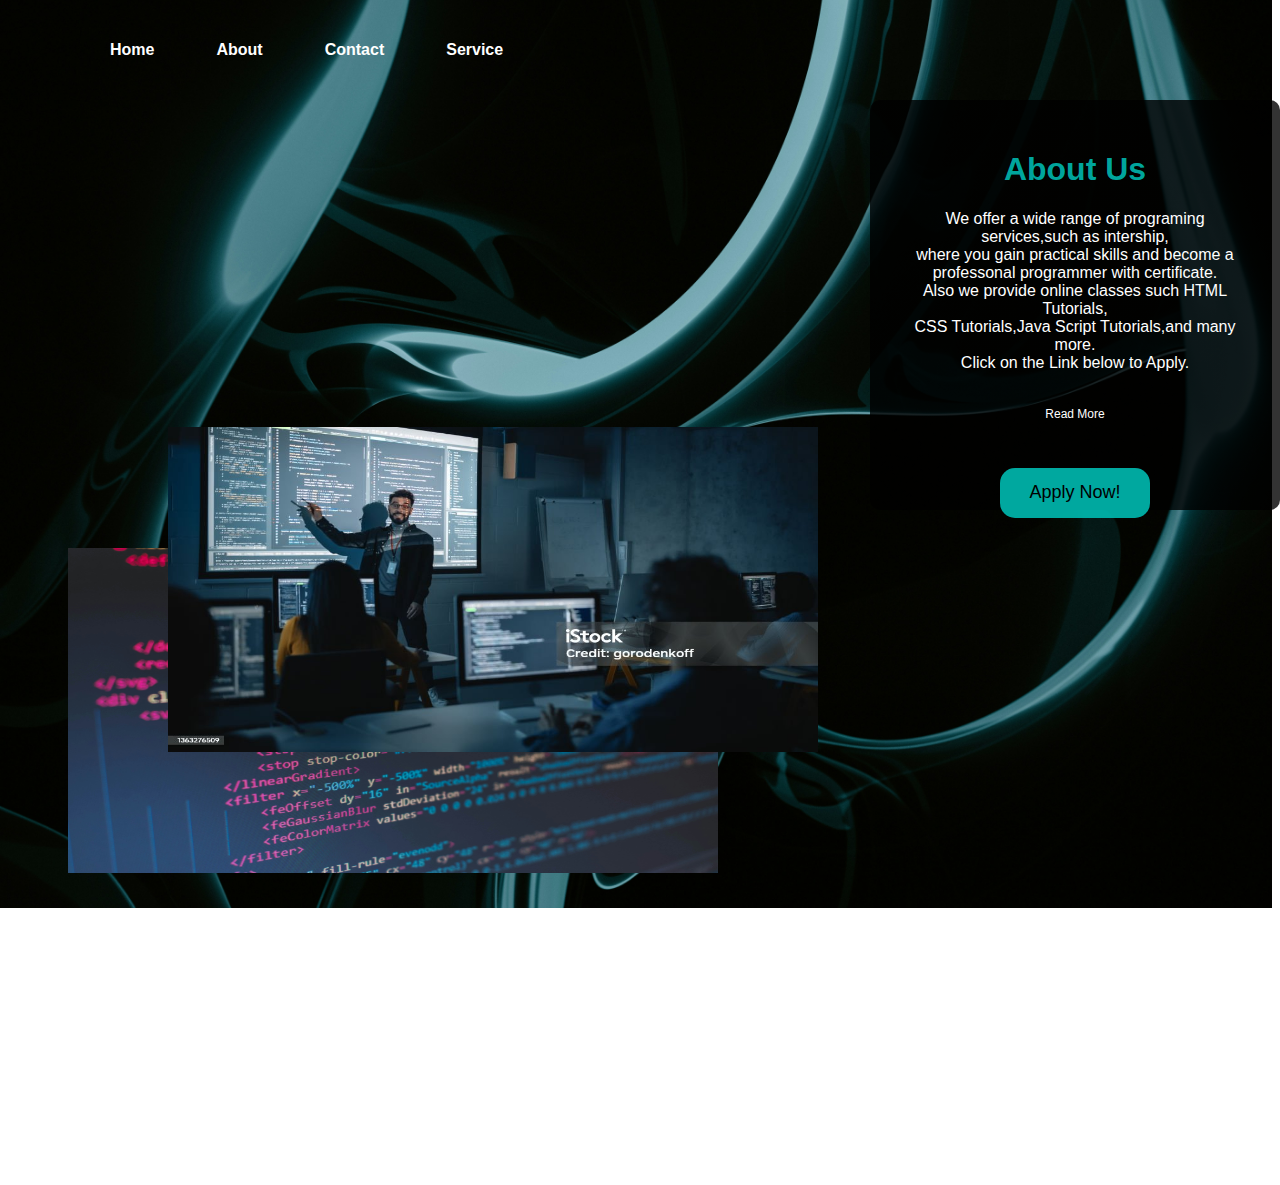
<file: first project login UI/about.html>
<!DOCTYPE html>
<html lang="en">
  <head>
    <meta charset="UTF-8" />
    <meta name="viewport" content="width=device-width, initial-scale=1.0" />
    <title>About</title>
    <link rel="stylesheet" href="about.css" />
  </head>
  <body>
    <div class="menu">
      <ul>
        <li><a href="index.html">Home</a></li>
        <li><a href="about.html">About</a></li>
        <li><a href="contact.html">Contact</a></li>
        <li><a href="service.html">Service</a></li>
      </ul>
    </div>
    <div class="abts">
      <div class="about">
        <h1>About Us</h1>
        <p>
          We offer a wide range of programing services,such as intership,<br />where
          you gain practical skills and become a <br />professonal programmer
          with certificate. <br />Also we provide online classes such HTML
          Tutorials,<br />CSS Tutorials,Java Script Tutorials,and many more.
          <br />Click on the Link below to Apply.
          <button class="read-more">Read More</button>
          <div class="more-content">
            <h4><i>About us</i></h4>
            <p>At Icode Villa, we are a team of innovators and problem solvers <br>passionate about shaping the future of technology. <br>Our mission is to empower the next generation of programmers <br>and tech leaders through hands-on learning and mentorship.</p>
            <h4><i>Our Intership Program</i></h4>
            <p>We offer a comprehensive intership program that provides:</p>
            <ul>
              <li>Real-world project experience</li>
              <li>One-on-one mentorship with industry experts</li>
              <li>Access to cutting-edge technologies and tools</li>
              <li>Collaborative and dynamic work enviroment</li>
              <li>Certificate of completion</li>
            </ul>
            <h4><i>Our Values</i></h4>
            <ul>
              <li>Innovate fearlessly</li>
              <li>Mentor with passion</li>
              <li>Strive for excellence</li>
              <li>Build community</li>
            </ul>
            <h4><i>Join Our Team</i></h4>
            <p>Ready to level up your codiing skills and launch your carrer? Apply for our internship program today and let's build the future together!</p>
          </div>
        </p>
        <button><a href="form.html">Apply Now!</a></button>
      </div>
    </div>
    <div class="image1">
    <img src="imgABTS2.jpg" alt="Background image 1" />
  </div>
    <div class="img2">
      <img src="imgABTS.jpg" alt="Background image 2" />
    </div>
  </body>
</html>
</file>
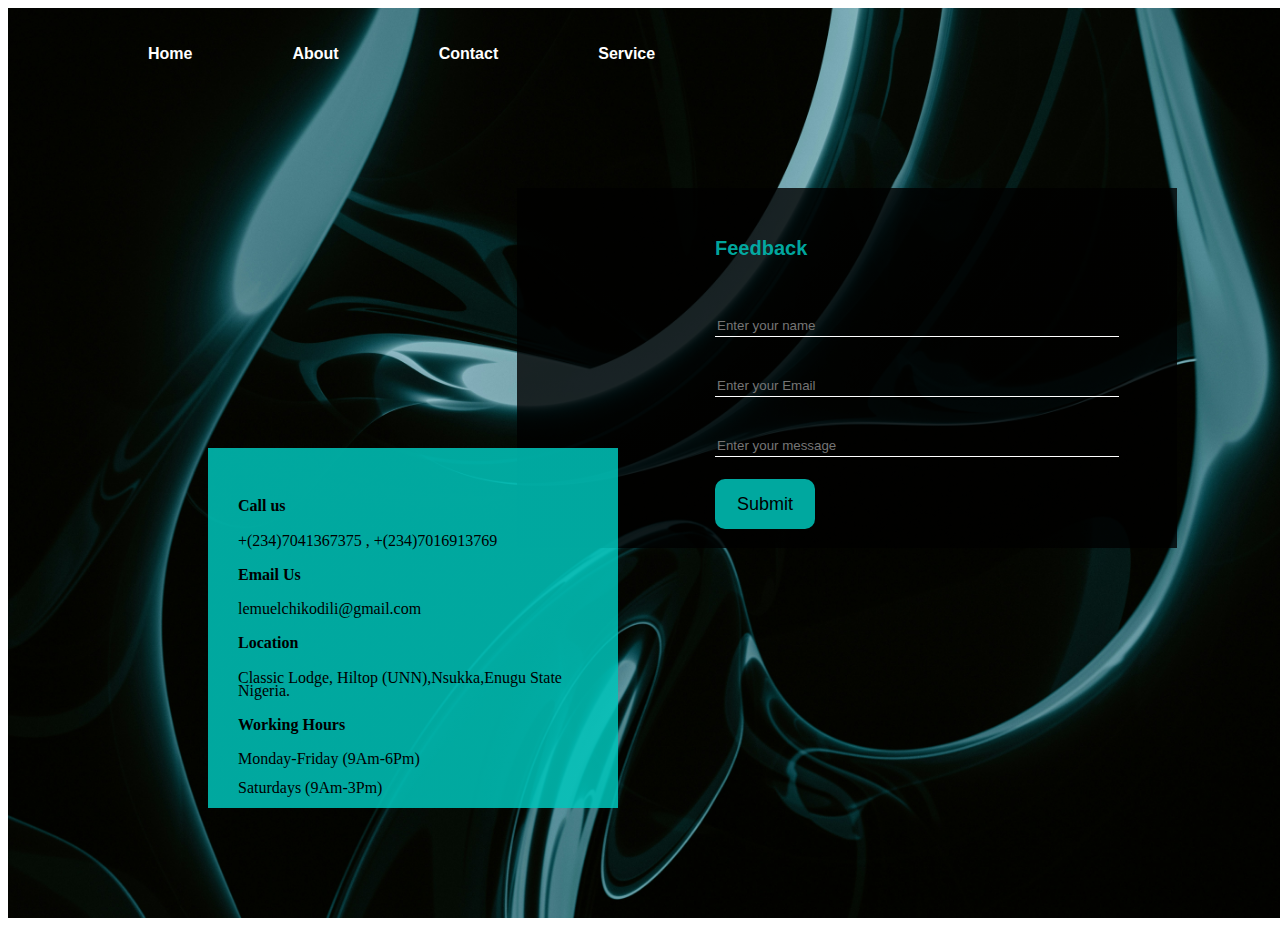
<file: first project login UI/contact.html>
<!DOCTYPE html>
<html lang="en">
  <head>
    <meta charset="UTF-8" />
    <meta name="viewport" content="width=device-width, initial-scale=1.0" />
    <title>Contact</title>
    <link rel="stylesheet" href="contact.css" />
  </head>

  <body>
    <div class="menu">
      <ul class="nav1">
        <li class="nav2"><a href="index.html">Home</a></li>
        <li class="nav2"><a href="about.html">About</a></li>
        <li class="nav2"><a href="contact.html">Contact</a></li>
        <li class="nav2"><a href="service.html">Service</a></li>
      </ul>
    </div>

    <div class="main">
      <header>
        <ul>
          <li><h2>Feedback</h2></li>
          <li>
            <input type="text" name="Name" placeholder="Enter your name" />
          </li>
          <li><input type="email" placeholder="Enter your Email" /></li>
          <li><input type="text" placeholder="Enter your message" /></li>
          <li>
            <button><a href="#">Submit</a></button>
          </li>
        </ul>
      </header>
    </div>
    <div class="contact">
      <strong><h4>Call us</h4></strong>
      <p>+(234)7041367375 , +(234)7016913769</p>

      <strong><h4>Email Us</h4></strong>
      <p>lemuelchikodili@gmail.com</p>

      <strong><h4>Location</h4></strong>
      <p>Classic Lodge, Hiltop (UNN),Nsukka,Enugu State Nigeria.</p>

      <strong><h4>Working Hours</h4></strong>
      <p>Monday-Friday (9Am-6Pm)</p>
      <p>Saturdays (9Am-3Pm)</p>
    </div>
  </body>
</html>
</file>
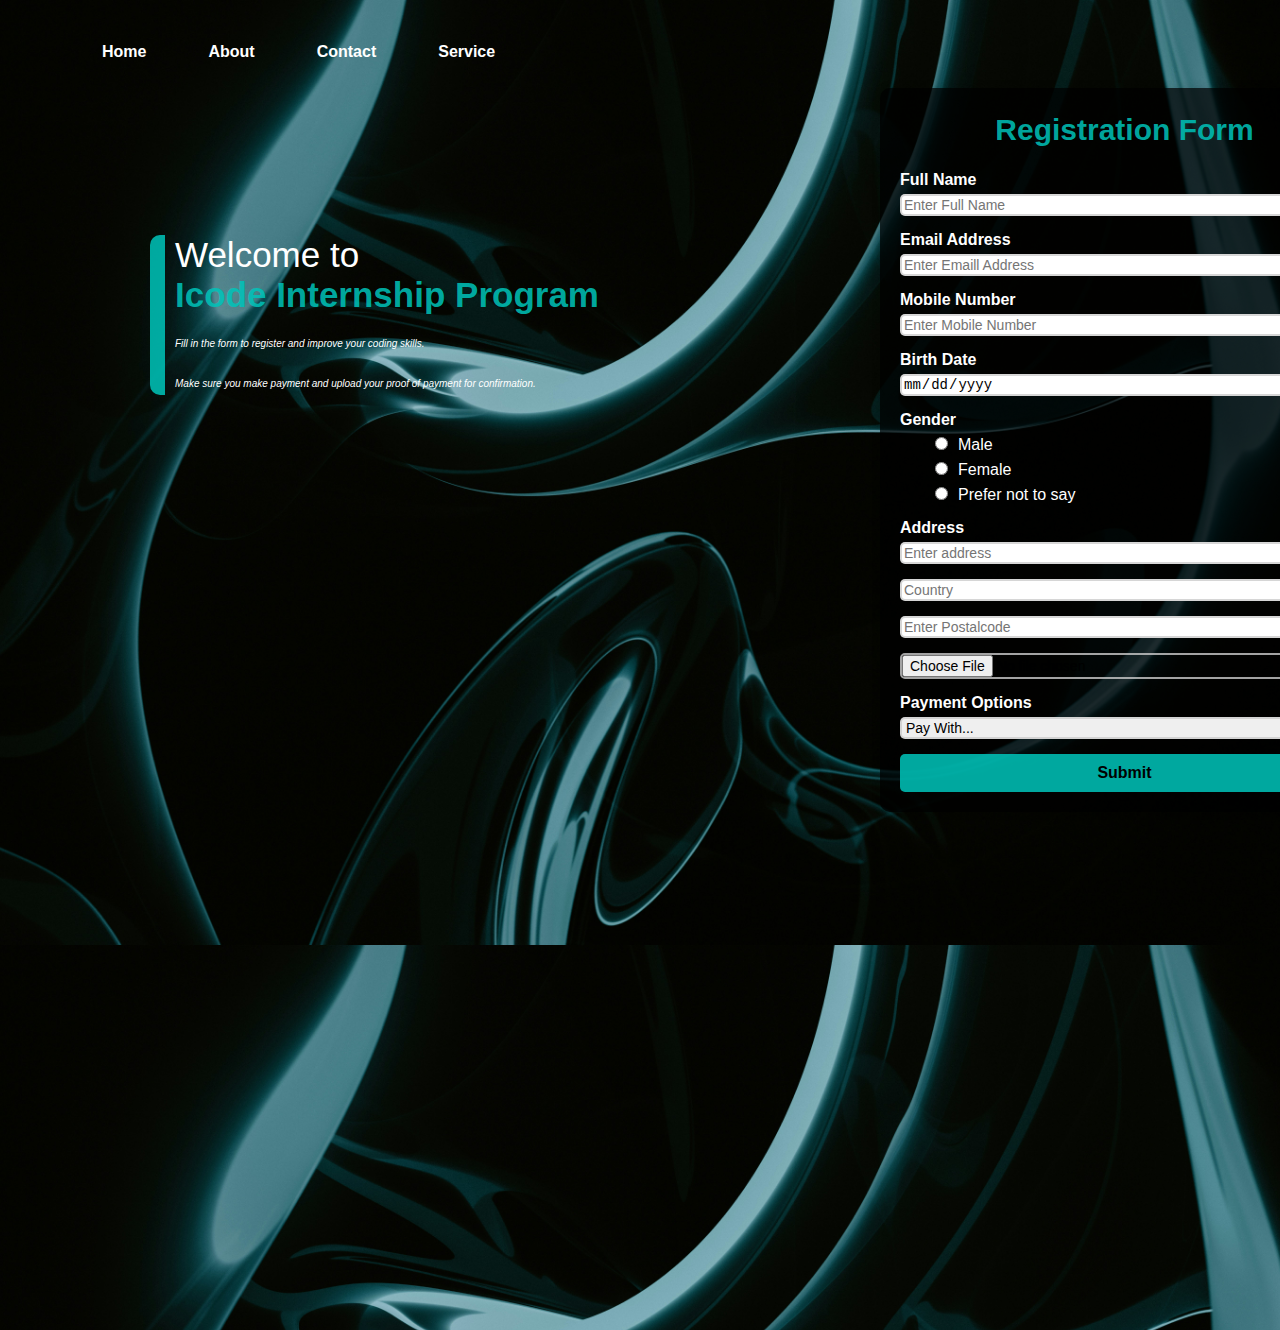
<file: first project login UI/form.html>
<!DOCTYPE html>
<html lang="en">
  <head>
    <meta charset="UTF-8" />
    <meta name="viewport" content="width=device-width, initial-scale=1.0" />
    <title>Registration form</title>
    <link rel="stylesheet" href="form.css" />
  </head>
  <body>
    <div class="menu">
      <ul>
        <li><a href="index.html">Home</a></li>
        <li><a href="about.html">About</a></li>
        <li><a href="contact.html">Contact</a></li>
        <li><a href="service.html">Service</a></li>
      </ul>
    </div>

    <div class="main">
      <p>
        Welcome to <br /><strong>Icode Internship Program</strong> <br /><i
          >Fill in the form to register and improve your coding skills.
          <br />Make sure you make payment and upload your proof of payment for
          confirmation.</i
        >
      </p>
      <div class="body">
        <div class="container">
          <h2>Registration Form</h2>
          <form action="">
            <div class="form-group">
              <label for="Fullname">Full Name</label>
              <input
                type="text"
                id="fullname"
                name="fullname"
                placeholder="Enter Full Name"
                required
              />
            </div>
            <div class="form-group">
              <label for="email">Email Address</label>
              <input
                type="email"
                id="email"
                name="email"
                placeholder="Enter Emaill Address"
                required
              />
            </div>
            <div class="form-group">
              <label for="mobile">Mobile Number</label>
              <input
                type="text"
                id="mobile"
                name="mobile"
                placeholder="Enter Mobile Number"
                required
              />
            </div>
            <div class="form-group">
              <label for="birthdate">Birth Date</label>
              <input
                type="date"
                id="birthdate"
                name="birthdate"
                placeholder="mm-day-year"
                required
              />
            </div>
            <div class="form-group">
              <label for="">Gender</label>
              <label for="" class="radio-label">
                <input type="radio" name="gender" value="Male" required />Male
              </label>
              <label for="" class="radio-label">
                <input
                  type="radio"
                  name="gender"
                  value="Female"
                  required
                />Female
              </label>
              <label for="" class="radio-label">
                <input
                  type="radio"
                  name="gender"
                  value="not-say"
                  required
                />Prefer not to say
              </label>
            </div>
            <div class="form-group">
              <label for="address">Address</label>
              <input
                type="text"
                name="address"
                id="address"
                placeholder="Enter address"
                required
              />
            </div>
            <div class="form-group form-row">
              <input
                type="text"
                id="country"
                name="country"
                placeholder="Country"
                required
              />
            </div>
            <div class="form-group form-row">
              <input
                type="text"
                id="postalcode"
                name="postalcode"
                placeholder="Enter Postalcode"
                required
              />
            </div>
            <div class="form-group form-row">
              <input
                type="file"
                id="fileUpload"
                name="fileUpload"
                accept="image"
                required
              />
            </div>
            <div class="form-group">
              <label for="option">Payment Options</label>
              <select name="options" id="options">
                <option value="pay with">Pay With...</option>
                <option value="Pay with">
                  USDT:BEP20 (0x87Bf3877E054e6Ac21deF934762AD5D3701fac35)<br />
                </option>
                <option value="Pay with">
                  Bnb (0x87Bf3877E054e6Ac21deF934762AD5D3701fac35)
                </option>
                <option value="Pay with">
                  Bank Transfer (7041367375 Lemuel Chikodili Opay)
                </option>
              </select>
            </div>
            <button type="submit" class="submit-btn">Submit</button>
          </form>
        </div>
      </div>
    </div>
  </body>
</html>
</file>
<file: first project login UI/about.css>
body {
  overflow: hidden;
}

.abts {
  background-size: cover;
  padding: 5px;
  margin: -10px;
  height: 100vh;
  width: 100%;
  background-position: center;
  background-image: url(image2.jpg);
  scroll-margin-block-end: 100px;
}
.about {
  width: 500px;
}
.about h1 {
  text-align: center;
  color: #00c4bada;
  font-family: Arial, Helvetica, sans-serif;
}
p {
  text-align: center;
  color: white;
  font-family: "Gill Sans", "Gill Sans MT", Calibri, "Trebuchet MS", sans-serif;
}
.about {
  width: 350px;
  height: 350px;
  background: linear-gradient(
    to top,
    rgba(0, 0, 0, 0.8),
    rgba(0, 0, 0, 0.8) 50%
  );
  position: absolute;
  top: 100px;
  left: 870px;
  border-radius: 10px;
  padding: 30px;
}
img {
  width: 650px;
  height: 325px;
  /* align-items: flex-end; */
  top: 400px;
  margin-top: -350px;
  margin-bottom: 300px;
  margin-left: 60px;
}
.image1 {
  position: relative;
}
.img2 {
  margin-left: 100px;
  margin-bottom: 700px;
  margin-top: -400px;
  position: absolute;
}
button {
  /* align-items: center; */
  /* position: relative; */
  /* background-origin: padding-box; */
  width: 150px;
  height: 50px;
  border: none;
  border-radius: 15px;
  cursor: pointer;
  background-color: #00c4bada;
  font-size: 18px;
  transition: 0.3s ease;
  margin-left: 100px;
  margin-top: 25px;
}
a {
  text-decoration: none;
  color: #000;
  font-family: Arial;
  transition: 1s ease;
}
button:hover {
  background: #fff;
}
.menu {
  width: 400px;
  float: left;
  height: 70px;
}
ul {
  float: left;
  display: flex;
  justify-content: center;
  align-items: center;
}
ul li {
  list-style: none;
  margin-left: 62px;
  margin-top: 27px;
  font-size: 16px;
  transition: 0.5s ease-in-out;
}
ul li a {
  text-decoration: none;
  color: #fff;
  font-family: Arial, Helvetica, sans-serif;
  font-weight: bold;
  transition: 0.3s ease-in-out;
}
ul li a:hover {
  color: #00c4bada;
}
.read-more {
  /* background-color: #000; */
  color: #fff;
  padding: 10px 20px;
  border: none;
  border-radius: 5px;
  cursor: pointer;
  height: 30px;
  background: transparent;
  font-size: 12px;
  transition: none;
  margin-right: 500px;
  /* margin-bottom: -600px; */
}
.read-more:hover {
  background-color: #00c4bada;
}
/* Hide the additional content initialy */
.more-content {
  display: none;
}
/* Show the additional content when the button is clicked */
.read-more:active .more-content {
  display: block;
}
</file>
<file: first project login UI/contact.css>
body {
  overflow: hidden;
}
.main {
  background-image: url(image2.jpg);
  background-size: cover;
  padding: 5px;
  /* margin: -10px;r */
  height: 100vh;
  width: 100%;
  background-position: center;
}
header {
  width: 600px;
  height: 300px;
  background: linear-gradient(
    to top,
    rgba(0, 0, 0, 0.8),
    rgba(0, 0, 0, 0.8) 50%
  );
  /* position: relative; */
  /* border-radius: 10px; */
  padding: 30px;
  float: right;
  margin-right: 100px;
  margin-top: 175px;
  display: flex;
  align-items: center;
  justify-content: center;
}
ul li {
  list-style: none;
  line-height: 60px;
  line-break: normal;
  margin-left: 100px;
}
input {
  width: 400px;
  height: 20px;
  /* color: #000; */
  /* border-style: none; */
  background: transparent;
  border-bottom: 1px solid;
  border-top: none;
  border-right: none;
  border-left: none;
  color: #fff;
}
button {
  border: none;
  width: 100px;
  height: 50px;
  border-radius: 10px;
  background-color: #00c4bada;
  font-size: 18px;
  cursor: pointer;
}
a {
  text-decoration: none;
  color: black;
  font-family: arial;
}
button:hover {
  background: #fff;
}
h2 {
  font-size: 20px;
  font-family: sans-serif;
  color: #00c4bada;
}
.menu {
  width: 400px;
  float: left;
  height: 70px;
}
.nav1 {
  float: left;
  display: flex;
  justify-content: center;
  align-items: center;
}
.na1 .nav2 {
  list-style: none;
  margin-left: 62px;
  margin-top: 27px;
  font-size: 16px;
  transition: 0.5s ease-in-out;
}
.nav1 .nav2 a {
  text-decoration: none;
  color: #fff;
  font-family: Arial, Helvetica, sans-serif;
  font-weight: bold;
  transition: 0.3s ease-in-out;
}
.nav1 .nav2 a:hover {
  color: #00c4bada;
}
.contact {
  width: 350px;
  height: 300px;
  background: linear-gradient(to top, #00c4bada, #00c4bada 50%);
  padding: 30px;
  line-height: 13px;
  margin-top: -470px;
  margin-left: 200px;
  float: left;
  /* position: relative; */
}
</file>
<file: first project login UI/form.css>
body {
  background-image: url(image2.jpg);
  overflow: hidden;
  padding: 0;
  margin: 0;
  height: 105vh;
  width: 100%;
  background-position: center;
  background-size: cover;
}
.menu {
  width: 400px;
  float: left;
  height: 70px;
}
ul {
  float: left;
  display: flex;
  justify-content: center;
  align-items: center;
}
ul li {
  list-style: none;
  margin-left: 62px;
  margin-top: 27px;
  font-size: 16px;
  transition: 0.5s ease-in-out;
}
ul li a {
  text-decoration: none;
  color: #fff;
  font-family: Arial, Helvetica, sans-serif;
  font-weight: bold;
  transition: 0.3s ease-in-out;
}
ul li a:hover {
  color: #00c4bada;
}
p {
  color: #fff;
  font-family: sans-serif;
  font-size: 35px;
  position: relative;
  border-left: 15px solid;
  border-color: #00c4bada;
  border-radius: 10px;
  padding-left: 10px;
  /* line-height: 30px; */
  transition: 0.5s ease;
}
i {
  font-size: 10px;
  /* line-height: 10px; */
  /* display: inline-block; */
}
.main {
  margin-top: 200px;
  position: absolute;
  margin-left: 150px;
  /* border-left: 15px solid; */
  /* border-color: #00c4bada; */
  /* border-radius: 10px; */
}
strong {
  color: #00c4bada;
}
label {
  color: #fff;
  font-family: Arial, Helvetica, sans-serif;
  /* font-weight: bold; */
}

h2 {
  color: #00c4bada;
  text-align: center;
  /* font-family: sans-serif; */
  font-size: 30px;
  font-weight: bold;
}
.body {
  justify-content: center;
  align-items: center;
  display: flex;
  height: 100vh;
  margin: 0;
  font-family: sans-serif;
  border-radius: 10px;
}
.container {
  background-color: rgba(0, 0, 0, 0.726);
  padding: 20px;
  border-radius: 10px;
  box-shadow: 0 0 10px rgba(0, 0, 0, 0.1);
  max-width: 800px;
  width: 100%;
  position: absolute;
  /* right: 0; */
  /* margin: 50px 0; */
  margin-left: 1500px;
  margin-top: -860px;
  padding-top: 0;
}
.form-group {
  margin-bottom: 15px;
}
.form-group label {
  display: block;
  margin-bottom: 5px;
  font-weight: bold;
}
.form-group input,
.form-group select {
  width: calc(100% - 20px);
  /* padding: 5px; */
  border: 2px solid #cccc;
  border-radius: 5px;
  font-size: 14px;
  box-sizing: border-box;
}
.form-group input[type="radio"] {
  width: auto;
  margin-right: 10px;
}
.form-group .radio-label {
  font-weight: normal;
  margin-left: 30px;
}
.form-group .form-row {
  display: flex;
  justify-content: space-between;
}
.form-group .form-row input {
  width: calc(50% - 10px);
}
.form-group .form-row select {
  width: calc(50% - 10px);
}
.submit-btn {
  width: 100%;
  padding: 10px;
  background-color: #00c4bada;
  border: none;
  border-radius: 5px;
  color: #000;
  font-size: 16px;
  font-weight: bold;
  cursor: pointer;
}
.submit-btn:hover {
  background-color: #fff;
}
</file>
